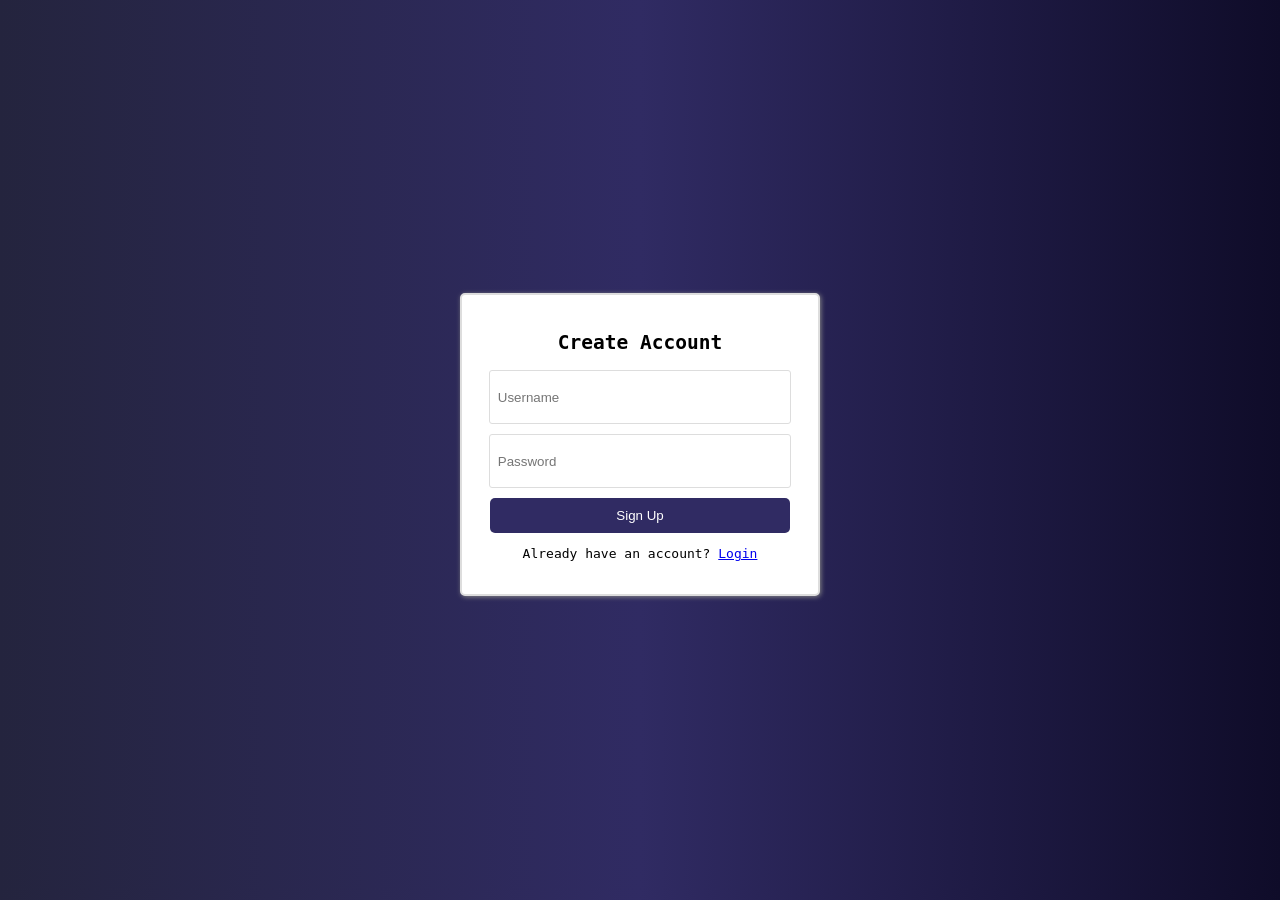
<file: index.html>
<!DOCTYPE html>
<html lang="en">
<head>
    <meta charset="UTF-8">
    <meta name="viewport" content="width=device-width, initial-scale=1.0">
    <title>Login Page</title>
    <link rel="stylesheet" href="style.css">
</head>
<body>
  <div class="auth-box">
    <h2>Create Account</h2>

    <input type="text" id="signupUser" placeholder="Username">
    <input type="password" id="signupPass" placeholder="Password">

    <button id="signupBtn">Sign Up</button>

    <p class="link-text">
      Already have an account?
      <a href="login.html">Login</a>
    </p>

    <div id="spinner" class="spinner hidden"></div>
    <p id="message"></p>
  </div>


    <script src="app.js"></script>
</body>
</html>
</file>
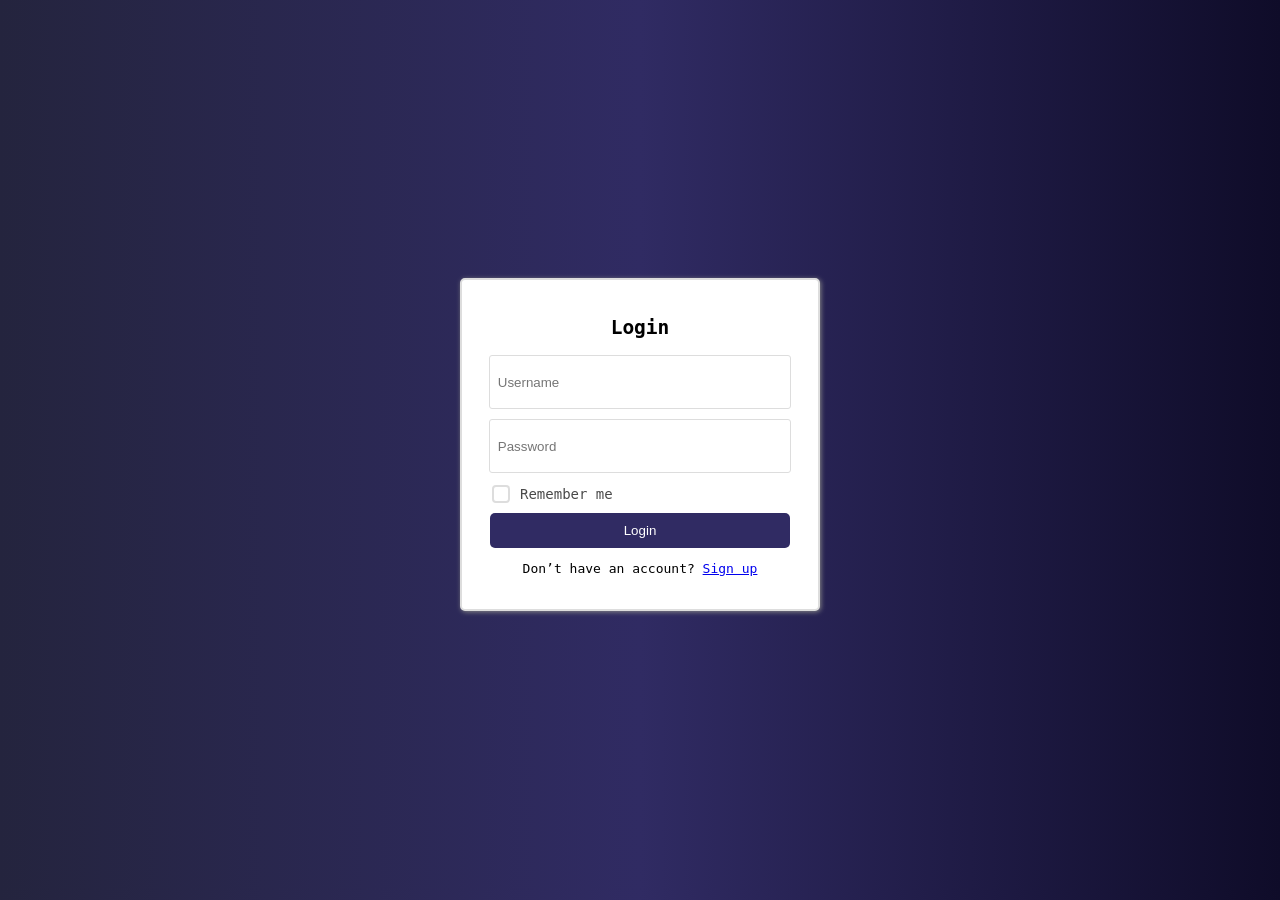
<file: dashboard.html>
<!DOCTYPE html>
<html lang="en">
<head>
    <meta charset="UTF-8">
    <meta name="viewport" content="width=device-width, initial-scale=1.0">
    <title>Login Page</title>
    <link rel="stylesheet" href="style.css">
</head>
<body>
   <div class="auth-box">
    <h2>Welcome, <span id="user"></span></h2>
    <p>You are logged in</p>
    <button id="logoutBtn">Logout</button>
  </div>


    <script src="guard.js"></script>
</body>
</html>
</file>
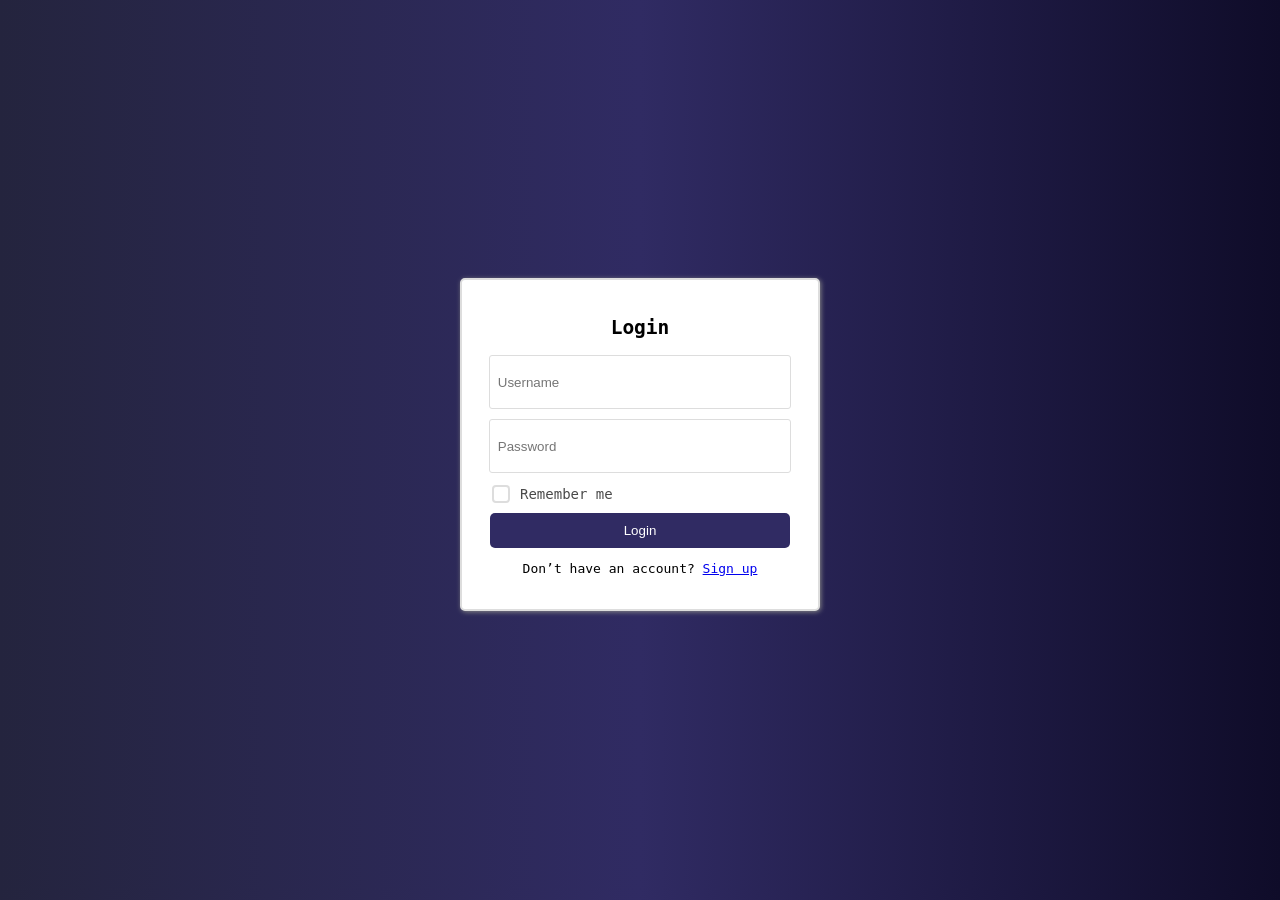
<file: login.html>
<!DOCTYPE html>
<html lang="en">
<head>
    <meta charset="UTF-8">
    <meta name="viewport" content="width=device-width, initial-scale=1.0">
    <title>Login Page</title>
    <link rel="stylesheet" href="style.css">
</head>
<body>
  <div class="auth-box">
    <h2>Login</h2>

    <input type="text" id="loginUser" placeholder="Username">
    <input type="password" id="loginPass" placeholder="Password">
    <div class="remember-box">
  <label class="remember-label">
    <input type="checkbox" id="rememberMe">
    <span class="custom-checkbox"></span>
    Remember me
  </label>
</div>

    <button id="loginBtn">Login</button>

    <p class="link-text">
      Don’t have an account?
      <a href="index.html">Sign up</a>
    </p>

    <div id="spinner" class="spinner hidden"></div>
    <p id="message"></p>
  </div>

    <script src="app.js"></script>
</body>
</html>
</file>
<file: style.css>
body {
    font-family: monospace;
    display: flex;
    justify-content: center;
    align-items: center;
    height: 97vh;
    background: #0f0c29;
    /* fallback for old browsers */
    background: -webkit-linear-gradient(to right, #24243e, #302b63, #0f0c29);
    /* Chrome 10-25, Safari 5.1-6 */
    background: linear-gradient(to right, #24243e, #302b63, #0f0c29);
    /* W3C, IE 10+/ Edge, Firefox 16+, Chrome 26+, Opera 12+, Safari 7+ */
    }

    .auth-box {
        width: 25%;
        padding: 20px;
        text-align: center;
        border-radius: 5px;
        box-shadow: 1px 1px 5px #868686;
        border: 2px solid #ddd;
        background-color: white;
        margin: 0;
    }

    input {
        width: 90%;
        height: 4vh;
        border-radius: 3px;
        padding: 8px;
        border: 1px solid #ddd;
        align-self: center;
        margin-bottom: 10px;
    }

    button {
        width: 95%;
        padding: 10px;
        cursor: pointer;
        color: white;
        border: 0;
        border-radius: 5px;
        background-color: #302b63;
    }

    button:disabled {
        background: gray;
        cursor: not-allowed;
    }
    .spinner {
        width: 30px;
        height: 30px;
        border: 4px solid #ddd;
        border-top: 4px dashed #302b63;
        border-radius: 50%;
        margin: 10px auto;
        animation: spin 1s linear infinite;
    }

    .hidden {
        display: none;
    }

    .success {
        color: green;
    }

    .error {
        color: red;
    }

    @keyframes spin {
        100% {
            transform: rotate(360deg);
        }
    }

    /* Remember Me Container */
    .remember-box {
        width: 100%;
        display: flex;
        justify-content: flex-start;
        margin: 2px 10px 10px 10px;
        font-size: 14px;
    }

    /* Label Layout */
    .remember-label {
        display: flex;
        align-items: center;
        cursor: pointer;
        color: #494949;
        user-select: none;
        gap: 10px;
    }

    /* Hide Default Checkbox */
    .remember-label input {
        display: none;
    }

    /* Custom Checkbox */
    .custom-checkbox {
        width: 14px;
        height: 14px;
        border: 2px solid #ddd;
        border-radius: 4px;
        display: inline-flex;
        align-items: center;
        justify-content: center;
        transition: all 0.2s ease;
    }

    /* Checkmark */
    .custom-checkbox::after {
        content: "";
        width: 8px;
        height: 8px;
        background: #0f0c29;
        border-radius: 2px;
        transform: scale(0);
        transition: transform 0.2s ease;
    }

    /* Checked State */
    .remember-label input:checked+.custom-checkbox::after {
        transform: scale(1);
    }

    /* Hover Effect */
    .remember-label:hover .custom-checkbox {
        background: rgba(10, 92, 56, 0.1);
    }


    /* ==========================
   MOBILE PHONES (≤ 480px)
   ========================== */
@media (max-width: 480px) {

  body {
    padding: 10px;
    height: auto;
  }

  .auth-box {
    width: 100%;
    padding: 15px;
    border-radius: 8px;
  }

  input {
    width: 100%;
    height: 45px;
    font-size: 14px;
  }

  button {
    width: 100%;
    font-size: 14px;
    padding: 12px;
  }

  .remember-box {
    margin: 5px 0 10px 0;
    font-size: 13px;
  }

  .spinner {
    width: 24px;
    height: 24px;
    border-width: 3px;
  }
}

/* ==========================
   TABLETS (481px – 768px)
   ========================== */
@media (min-width: 481px) and (max-width: 768px) {

  .auth-box {
    width: 60%;
    padding: 20px;
  }

  input {
    width: 95%;
    height: 45px;
    font-size: 15px;
  }

  button {
    width: 95%;
    font-size: 15px;
  }
}

/* ==========================
   SMALL DESKTOPS (769px – 1024px)
   ========================== */
@media (min-width: 769px) and (max-width: 1024px) {

  .auth-box {
    width: 40%;
  }
}

/* ==========================
   LARGE DESKTOPS (1025px+)
   ========================== */
@media (min-width: 1025px) {

  .auth-box {
    width: 25%;
  }
}
</file>
